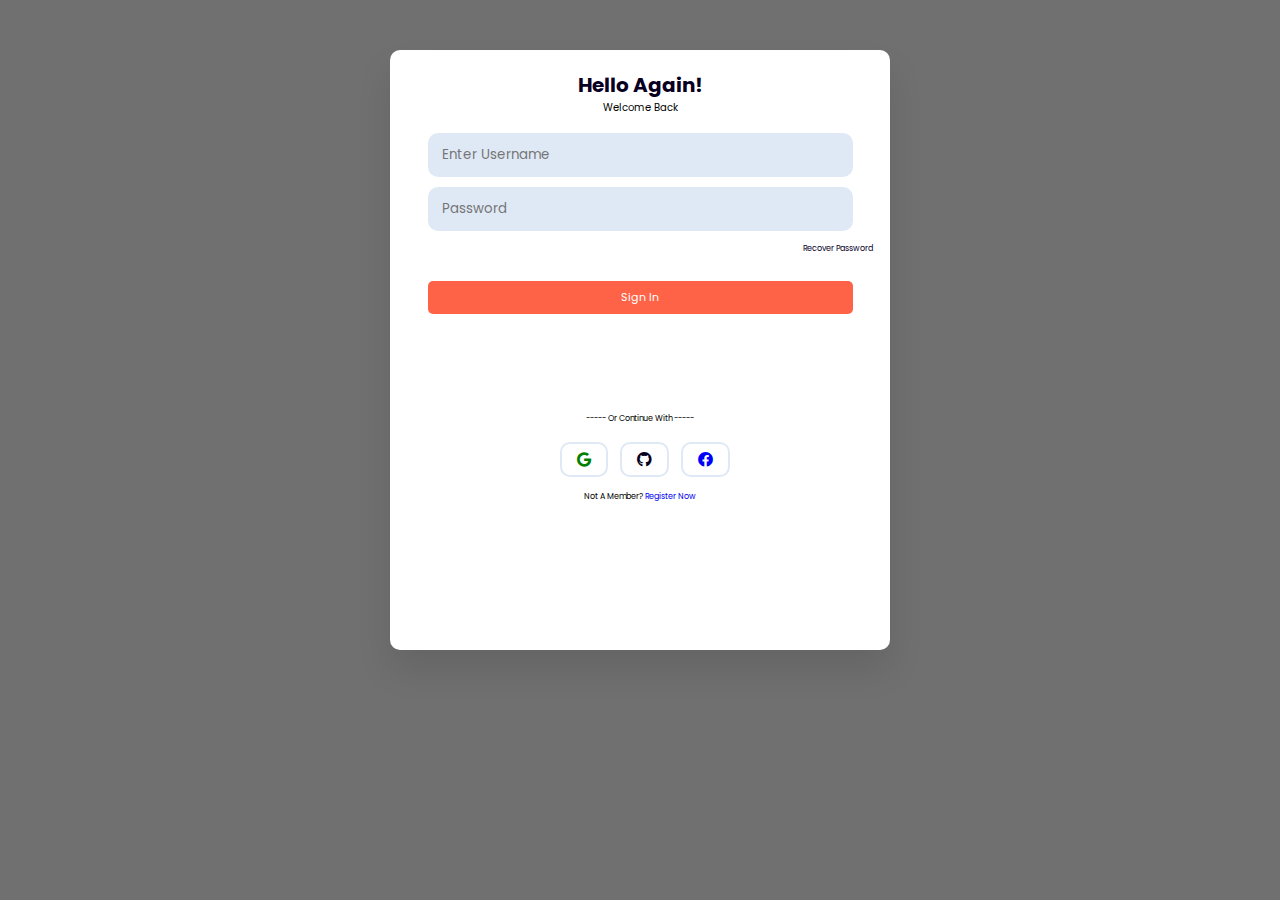
<file: login.html>
<!DOCTYPE html>
<html lang="en">
<head>
  <meta charset="UTF-8">
  <title>SetupMox</title>
  <link rel="stylesheet" href="style.css">
   <!-- Font Awesome Cdn Link -->
   <link rel="stylesheet" href="https://cdnjs.cloudflare.com/ajax/libs/font-awesome/5.15.3/css/all.min.css"/>
   <link rel="stylesheet" href="login.css">
</head>
<body>
  <div class="wrapper">
    <h1>Hello Again!</h1>
    <p>Welcome back <br></p>
    <form>
      <input type="text" placeholder="Enter username">
      <input type="password" placeholder="Password">
      <p class="recover">
        <a href="#">Recover Password</a>
      </p>
    <closeform></closeform></form>
    <br>
    
    <button>Sign in</button>
    <p class="or">
        <br>
        <br>
        <br>
        <br>
        <br>
        <br>
        <br>
      ----- or continue with -----
    </p>
    <div class="icons">
      <i class="fab fa-google"></i>
      <i class="fab fa-github"></i>
      <i class="fab fa-facebook"></i>
    </div>
    <div class="not-member">
      Not a member? <a href="registration.html">Register Now</a>
    </div>
  </div>
</body>
</html>
</file>
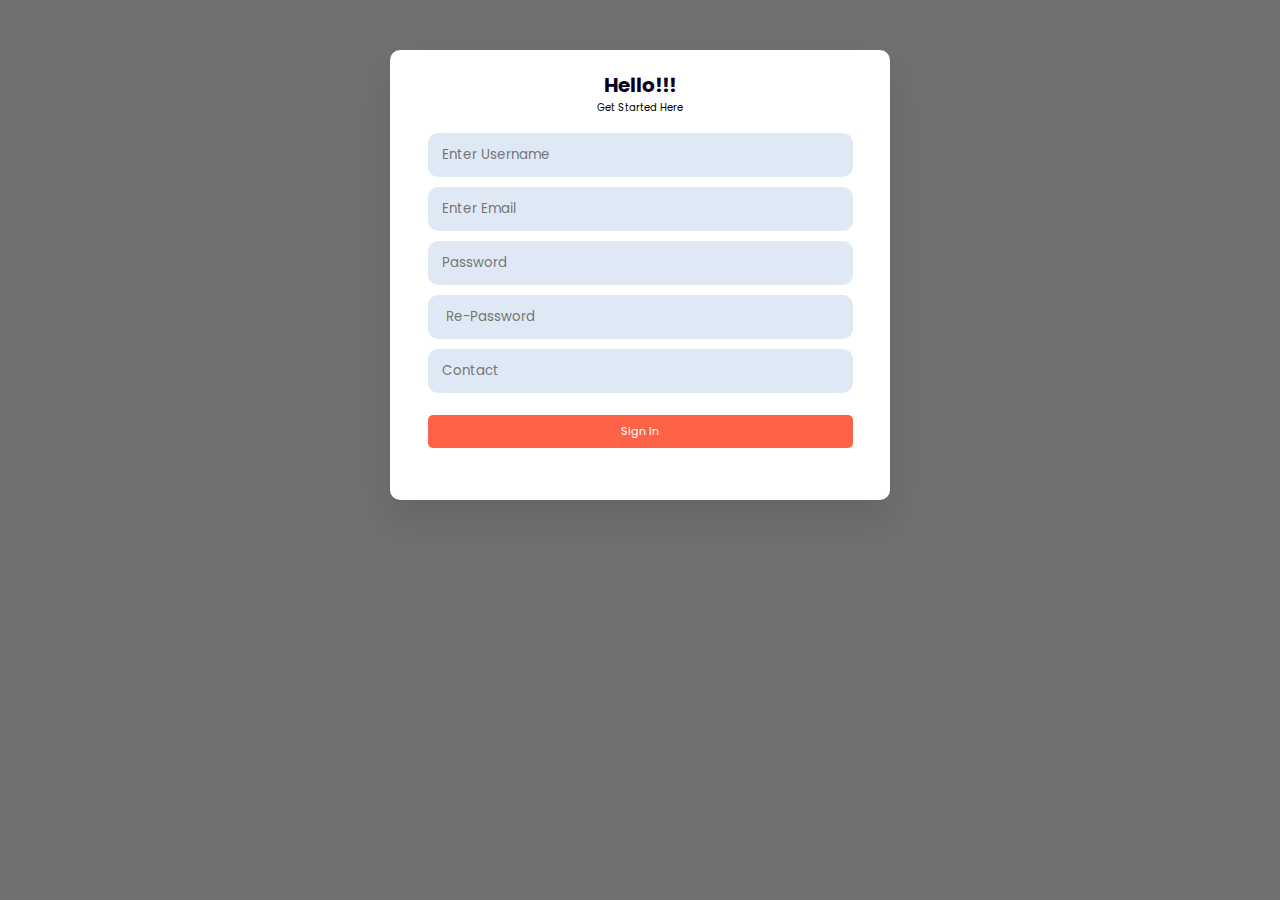
<file: registration.html>
<!DOCTYPE html>
<html lang="en">
<head>
  <meta charset="UTF-8">
  <title>SetupMox</title>
  <link rel="stylesheet" href="style.css">
   <!-- Font Awesome Cdn Link -->
   <link rel="stylesheet" href="https://cdnjs.cloudflare.com/ajax/libs/font-awesome/5.15.3/css/all.min.css"/>
   <link rel="stylesheet" href="registration.css">
</head>
<body>
  <div class="wrapper">
    <h1>Hello!!!</h1>
    <p>get started here<br></p>
    <form>
      <input type="text" placeholder="Enter username">
      <input type="email" placeholder="Enter email">
      <input type="text" placeholder="password">
      <input type="password" placeholder=" Re-Password">
      <input type="number" placeholder="contact">
     
      <p class="recover">
        
      </p>
    <closeform></closeform></form>
    <button>Sign in</button>
    
    
  </div>
  <br>
  <br>
  <br>
</body>
</html>
</file>
<file: style.css>
:root{
    --pink:#64b4c4;
}

*{
    margin:0; padding:0;
    box-sizing: border-box;
    font-family: Verdana, Geneva, Tahoma, sans-serif;
    outline: none; border:none;
    text-decoration: none;
    text-transform: capitalize;
    transition: .2s linear;
}

html{
    font-size: 62.5%;
    scroll-behavior: smooth;
    scroll-padding-top: 6rem;
    overflow-x: hidden;
}

section{
    padding:2rem 9%;
}

.heading{
    text-align: center;
    font-size: 4rem;
    color:#333;
    padding:1rem;
    margin:2rem 0;
    background:rgba(255, 51, 153,.05);
}

.heading span{
    color:var(--pink);
}

.btn{
    display: inline-block;
    margin-top: 1rem;
    border-radius: 5rem;
    background:#333;
    color:#fff;
    padding:.9rem 3.5rem;
    cursor: pointer;
    font-size: 1.7rem;
}

.btn:hover{
    background:var(--pink);
}

header{
    position: fixed;
    top:0; left:0; right:0;
    background:#fff;
    padding:2rem 9%;
    display: flex;
    align-items: center;
    justify-content: space-between;
    z-index: 1000;
    box-shadow: 0 .5rem 1rem rgba(0,0,0,.1);
}

header .logo{
    font-size: 3rem;
    color:#333;
    font-weight: bolder;
}

header .logo span{
    color:var(--pink);
}

header .navbar a{
    font-size: 2rem;
    padding:0 1.5rem;
    color:#666;
}

header .navbar a:hover{
    color:var(--pink);
}

header .icons a{
    font-size: 2.5rem;
    color:#333;
    margin-left: 1.5rem;
}

header .icons a:hover{
    color:var(--pink);
}

header #toggler{
    display: none;
}

header .fa-bars{
    font-size: 3rem;
    color:#333;
    border-radius: .5rem;
    padding:.5rem 1.5rem;
    cursor: pointer;
    border:.1rem solid rgba(0,0,0,.3);
    display: none;
}

.home{
    display: flex;
    align-items: center;
    min-height: 100vh;
    background:url(images/103338569_10160117516057576_140333990334754454_n.jpg) no-repeat;
    background-size: cover;
    background-position: center;
}

.home .content{
    max-width: 50rem;
}

.home .content h3{
    font-size: 6rem;
    color:#333;
}

.home .content span{
    font-size: 3.5rem;
    color:var(--pink);
    padding:1rem 0;
    line-height: 1.5;
}

.home .content p{
    font-size: 1.5rem;
    color:#999;
    padding:1rem 0;
    line-height: 1.5;
}

.about .row{
    display: flex;
    align-items: center;
    gap:2rem;
    flex-wrap: wrap;
    padding:2rem 0;
    padding-bottom: 3rem;
}

.about .row .video-container{
    flex:1 1 40rem;
    position: relative;
}

.about .row .video-container video{
    width:100%;
    border:1.5rem solid #fff;
    border-radius: .5rem;
    box-shadow: 0 .5rem 1rem rgba(0,0,0,.1);
    height: 100%;
    object-fit: cover;
}

.about .row .video-container h3{
    position: absolute;
    top:50%; transform: translateY(-50%);
    font-size: 3rem;
    background:#fff;
    width:100%;
    padding:1rem 2rem;
    text-align: center;
    mix-blend-mode: screen;
}

.about .row .content{
    flex:1 1 40rem;
}

.about .row .content h3{
    font-size: 3rem;
    color:#333;
}

.about .row .content p{
    font-size: 1.5rem;
    color:#999;
    padding:.5rem 0;
    padding-top: 1rem;
    line-height: 1.5;
}

.icons-container{
    background:#eee;
    display: flex;
    flex-wrap: wrap;
    gap:1.5rem;
    padding-top: 5rem;
    padding-bottom: 5rem;
}

.icons-container .icons{
    background:#fff;
    border:.1rem solid rgba(0,0,0,.1);
    padding:2rem;
    display: flex;
    align-items: center;
    flex:1 1 25rem;
}

.icons-container .icons img{
    height:5rem;
    margin-right: 2rem;
}

.icons-container .icons h3{
    color:#333;
    padding-bottom: .5rem;
    font-size: 1.5rem;
}

.icons-container .icons span{
    color:#555;
    font-size: 1.3rem;
}

.products .box-container{
    display: flex;
    flex-wrap: wrap;
    gap:1.5rem;
}

.products .box-container .box{
    flex:1 1 30rem;
    box-shadow: 0 .5rem 1.5rem rgba(0,0,0,.1);
    border-radius: .5rem;
    border:.1rem solid rgba(0,0,0,.1);
    position: relative;    
}

.products .box-container .box .discount{
    position: absolute;
    top:1rem; left:1rem;
    padding:.7rem 1rem;
    font-size: 2rem;
    color:var(--pink);
    background:rgba(255, 51, 153,.05);
    z-index: 1;
    border-radius: .5rem;
}

.products .box-container .box .image{
    position: relative;
    text-align: center;
    padding-top: 2rem;
    overflow:hidden;
}

.products .box-container .box .image img{
    height:25rem;
}

.products .box-container .box:hover .image img{
    transform: scale(1.1);
}

.products .box-container .box .image .icons{
    position: absolute;
    bottom:-7rem; left:0; right:0;
    display: flex;
}

.products .box-container .box:hover .image .icons{
    bottom:0;
}

.products .box-container .box .image .icons a{
    height: 5rem;
    line-height: 5rem;
    font-size: 2rem;
    width:50%;
    background:var(--purple);
    color:#fff;
}

.products .box-container .box .image .icons .cart-btn{
    border-left: .1rem solid #fff7;
    border-right: .1rem solid #fff7;
    width:100%;
}

.products .box-container .box .image .icons a:hover{
    background:#333;
}

.products .box-container .box .content{
    padding:2rem;
    text-align: center;
}

.products .box-container .box .content h3{
    font-size: 2.5rem;
    color:#333;
}

.products .box-container .box .content .price{
    font-size: 2.5rem;
    color:var(--purple);
    font-weight: bolder;
    padding-top: 1rem;
}

.products .box-container .box .content .price span{
    font-size: 1.5rem;
    color:#999;
    font-weight: lighter;
    text-decoration: line-through;
}

.review .box-container{
    display: flex;
    flex-wrap: wrap;
    gap:1.5rem;
}

.review .box-container .box{
    flex:1 1 30rem;
    box-shadow: 0 .5rem 1.5rem rgba(0,0,0,.1);
    border-radius: .5rem;
    padding:3rem 2rem;
    position: relative;
    border:.1rem solid rgba(0,0,0,.1);
}

.review .box-container .box .fa-quote-right{
    position: absolute;
    bottom:3rem; right:3rem;
    font-size: 6rem;
    color:#eee;
}

.review .box-container .box .stars i{
    color:var(--pink);
    font-size: 2rem;
}

.review .box-container .box p{
    color:#999;
    font-size: 1.5rem;
    line-height: 1.5;
    padding-top: 2rem;
}

.review .box-container .box .user{
    display: flex;
    align-items: center;
    padding-top: 2rem;
}

.review .box-container .box .user img{
    height:6rem;
    width:6rem;
    border-radius: 50%;
    object-fit: cover;
    margin-right: 1rem;
}

.review .box-container .box .user h3{
    font-size: 2rem;
    color:#333;
}

.review .box-container .box .user span{
    font-size: 1.5rem;
    color:#999;
}

.contact .row{
    display: flex;
    flex-wrap: wrap-reverse;
    gap:1.5rem;
    align-items: center;
}

.contact .row form{
    flex:1 1 40rem;
    padding:2rem 2.5rem;
    box-shadow: 0 .5rem 1.5rem rgba(0,0,0,.1);
    border:.1rem solid rgba(0,0,0,.1);
    background: #fff;
    border-radius: .5rem;
    position: relative;
}

.contact .row .image{
    flex:1 1 40rem;
}

.contact .row .image img{
    width: 100%;
}

.contact .row form .box{
    padding:1rem;
    font-size: 1.7rem;
    color:#333;
    text-transform: none;
    border:.1rem solid rgba(0,0,0,.1);
    border-radius: .5rem;
    margin:.7rem 0;
    width: 100%;
}

.contact .row form .box:focus{
    border-color: var(--purple);
}

.contact .row form textarea{
    height: 15rem;
    resize: none;
}
.footer{
    color: #333;
}

.footer .box-container{
    display: flex;
    flex-wrap: wrap;
    gap:1.5rem;
    color: #333;
}

.footer .box-container .box{
    flex:1 1 25rem;
    color: #333;
}

.footer .box-container .box h3{
    color:#333;
    font-size: 2.5rem;
    padding:1rem 0;
}

.footer .box-container .box a{
    display: block;
    color:#666;
    font-size: 1.5rem;
    padding:1rem 0;
}

.footer .box-container .box a:hover{
    color:var(--pink);
    text-decoration: underline;
}

.footer .box-container .box  img{
    margin-top: 1rem;
}

















/* media queries  */
@media (max-width:991px){
    
    html{
        font-size: 55%;
    }

    header{
        padding:2rem;
    }

    section{
        padding:2rem;
    }

    .home{
        background-position: left;
    }

}

@media (max-width:768px){

    header .fa-bars{
        display: block;
    }

    header .navbar{
        position:absolute;
        top:100%; left:0; right:0;
        background:#eee;
        border-top: .1rem solid rgba(0,0,0,.1);
        clip-path: polygon(0 0, 100% 0, 100% 0, 0 0);
    }

    header #toggler:checked ~ .navbar{
        clip-path:polygon(0 0, 100% 0, 100% 100%, 0% 100%);
    }

    header .navbar a{
        margin:1.5rem;
        padding:1.5rem;
        background:#fff;
        border:.1rem solid rgba(0,0,0,.1);
        display: block;
    }

    .home .content h3{
        font-size: 5rem;
    }

    .home .content span{
        font-size: 2.5rem;
    }

    .icons-container .icons h3{
        font-size: 2rem;
    }
    
    .icons-container .icons span{
        font-size: 1.7rem;
    }
    
}

@media (max-width:450px){
    
    html{
        font-size: 50%;
    }

    .heading{
        font-size: 3rem;
    }

}
</file>
<file: login.css>
@import url('https://fonts.googleapis.com/css2?family=Poppins:wght@400;600&display=swap');
*{
  margin: 0;
  padding: 0;
  box-sizing: border-box;
  font-family: "Poppins", sans-serif;
}
body{
  background: #707070;
}
.wrapper{
  width: 500px;
  height: 600px;
  padding: 2rem 0 1rem 0;
  margin: 50px auto;
  background: #fff;
  border-radius: 10px;
  text-align: center;
  box-shadow: 0 20px 35px rgba(0, 0, 0, 0.1);
}
h1{
  font-size: 2rem;
  color: #07001f;
}
p{
  margin-bottom: 1.7rem;
}
form input{
  width: 85%;
  outline: none;
  border: none;
  background: #dfe9f5;
  padding: 12px 14px;
  margin-bottom: 10px;
  border-radius: 10px;
}
.recover{
  text-align: right;
  font-size: 0.8rem;
  margin: 0.2rem 1.7rem 0 0;
}
.recover a{
  text-decoration: none;
  color: #07001f;
}
button{
  font-size: 1.1rem;
  margin-top: 1rem;
  padding: 8px 0;
  border-radius: 5px;
  outline: none;
  border: none;
  width: 85%;
  background: tomato;
  color: #fff;
  cursor: pointer;
}
button:hover{
  background: rgba(122, 30, 30, 0.767);
}
.or{
  font-size: 0.8rem;
  margin-top: 1.5rem;
}
.icons i{
  color: #07001f;
  padding: 00.8rem 1.5rem;
  border-radius: 10px;
  margin-left: .9rem;
  font-size: 1.5rem;
  cursor: pointer;
  border: 2px solid #dfe9f5;
}
.icons i:hover{
  color: #fff !important;
  background: #07001f;
  transition: 1s;
}
.icons i:first-child{
  color: green;
}
.icons i:last-child{
  color: blue;
}
.not-member{
  font-size: 0.8rem;
  margin-top: 1.4rem;
}
</file>
<file: registration.css>
@import url('https://fonts.googleapis.com/css2?family=Poppins:wght@400;600&display=swap');
*{
  margin: 0;
  padding: 0;
  box-sizing: border-box;
  font-family: "Poppins", sans-serif;
}
body{
  background: #707070;
}
.wrapper{
  width: 500px;
  height: 450px;
  padding: 2rem 0 1rem 0;
  margin: 50px auto;
  background: #fff;
  border-radius: 10px;
  text-align: center;
  box-shadow: 0 20px 35px rgba(0, 0, 0, 0.1);
}
h1{
  font-size: 2rem;
  color: #07001f;
}
p{
  margin-bottom: 1.7rem;
}
form input{
  width: 85%;
  outline: none;
  border: none;
  background: #dfe9f5;
  padding: 12px 14px;
  margin-bottom: 10px;
  border-radius: 10px;
}
.recover{
  text-align: right;
  font-size: 0.8rem;
  margin: 0.2rem 1.7rem 0 0;
}
.recover a{
  text-decoration: none;
  color: #07001f;
}
button{
  font-size: 1.1rem;
  margin-top: 1rem;
  padding: 8px 0;
  border-radius: 5px;
  outline: none;
  border: none;
  width: 85%;
  background: tomato;
  color: #fff;
  cursor: pointer;
}
button:hover{
  background: rgba(122, 30, 30, 0.767);
}
.or{
  font-size: 0.8rem;
  margin-top: 1.5rem;
}
.icons i{
  color: #07001f;
  padding: 00.8rem 1.5rem;
  border-radius: 10px;
  margin-left: .9rem;
  font-size: 1.5rem;
  cursor: pointer;
  border: 2px solid #dfe9f5;
}
.icons i:hover{
  color: #fff !important;
  background: #07001f;
  transition: 1s;
}
.icons i:first-child{
  color: green;
}
.icons i:last-child{
  color: blue;
}
.not-member{
  font-size: 0.8rem;
  margin-top: 1.4rem;
}
</file>
